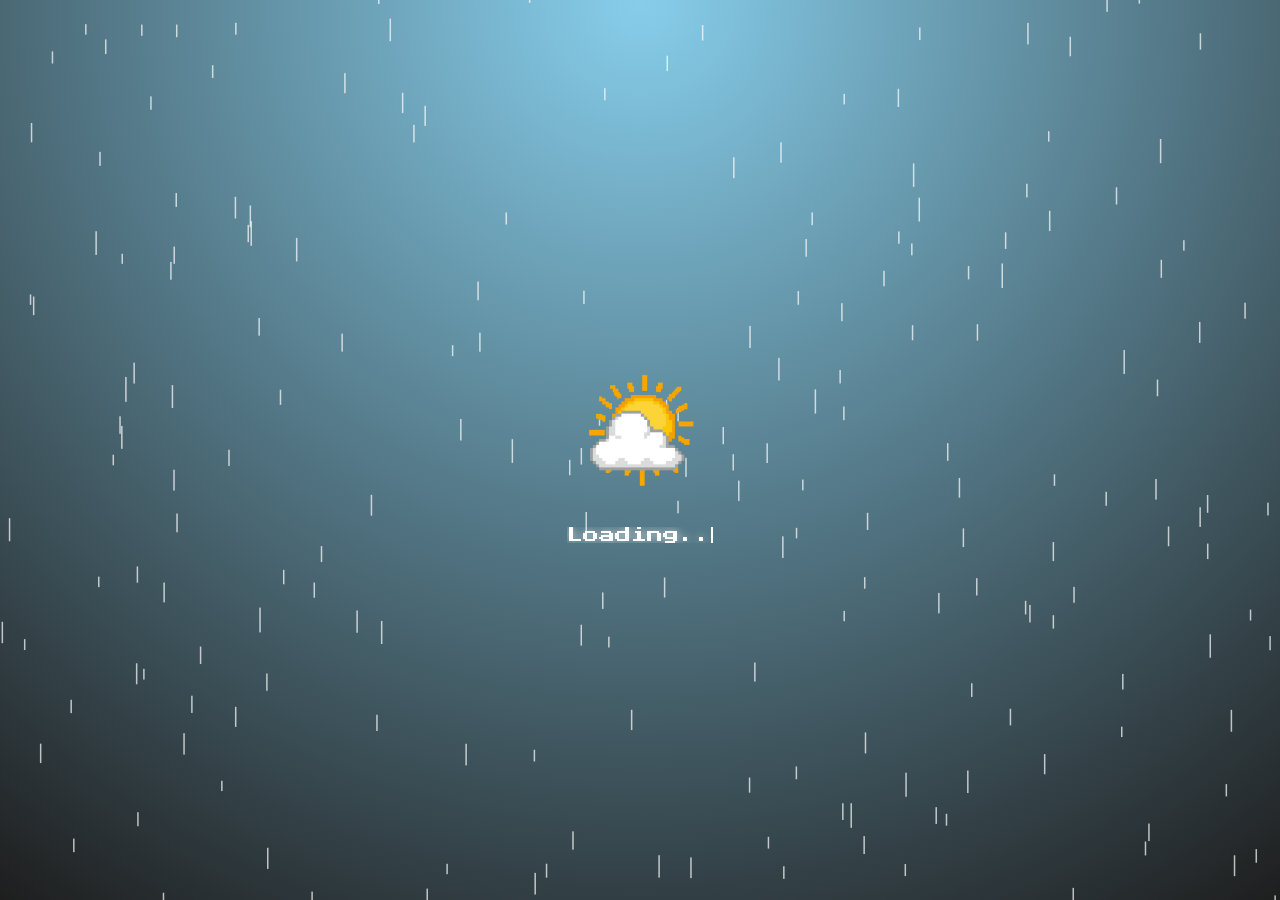
<file: weathering/weathering/src/main/resources/static/index.html>
<!DOCTYPE html>
<html lang="en">
<head>
    <meta charset="UTF-8" />
    <meta name="viewport" content="width=device-width, initial-scale=1.0"/>
    <title>Weathering With You</title>
    <link rel="stylesheet" href="index.css">
    <link href="https://fonts.googleapis.com/css2?family=Press+Start+2P&display=swap" rel="stylesheet">
</head>
<body>
<a href="login.html" class="logout-btn" id="logout-button">
    <img src="back.png" alt="Logout Icon" />
    <span>LOGOUT</span>
</a>

<a href="savedlocations.html" class="savedlocations-btn">
    <span>SAVED LOCATIONS</span>
    <img src="forward.png" alt="Forward Icon"/>
</a>


<div class="container">
    <div class="header" id="datetime-display">
        <p id="greeting-text" style="font-size: 22px; margin-bottom: 10px; text-align: center; color: white;">
        </p>

        <p id="date-time-text">Loading time...</p>
        <script src="live-time.js"></script>
    </div>

    <div class="main-content">
        <a href="activities.html" class="link-box">
            <div class="activities-box">
                <div class="activities-label"><p>WEATHER PLANS</p></div>
            </div>
        </a>

        <div class="box-center">
            <img src="clear.png" alt="weather" class="weather">
            <img src="blueWindow.png" alt="window" class="window">
        </div>

        <a href="forecast.html" class="link-box">
            <div class="reminders-box">
                <div class="reminders-label"><p>DAILY FORECAST</p></div>
            </div>
        </a>
    </div>

    <div class="search-bar">
        <div class="search-wrapper" style="width:100%; justify-content:center;">
            <input type="text" id="city-input" placeholder="Search city..." autocomplete="off" />
            <div class="save" id="search-button"> <p class="save-txt">Save</p></div>
            <ul id="suggestions" class="suggestions" style="display:none;"></ul>
        </div>
    </div>

    <div class="footer-row">
        <div class="cat">
            <img id="cat-image" src="cat.gif" alt="cat">
        </div>

        <div class="info">
            <div class="prev">
                <img src="prev.png" alt="previous">
            </div>
            <div class="details">
                <p class="loc" id="location-name">LOCATION</p>
                <p id="temperature">TEMP °C</p>
                <p id="weather-description">WEATHER</p>
            </div>
            <div class="next">
                <img src="next.png" alt="next">
            </div>
        </div>

        <div class="paint">
            <button class="customize"><img id="paint-bucket-img" src="yellow-bucket.png" alt="customize"></button>
        </div>
    </div>
</div>

<div id="toast"></div>

<script>
    document.addEventListener('DOMContentLoaded', () => {
        const loggedInUser = localStorage.getItem('loggedInUser');

        const greetingText = document.getElementById('greeting-text');
        if (loggedInUser) {
            greetingText.textContent = `Hello, ${loggedInUser}!`;
        } else {
            greetingText.textContent = 'Hello, Guest!';
        }

        if (!loggedInUser) {
            window.location.href = 'loading.html';
            return;
        }

        const apiWeather = '/api/weather';
        const apiSaved = '/api/saved';
        const cityInput = document.getElementById('city-input');
        const saveButton = document.getElementById('search-button');
        const prevBtn = document.querySelector('.prev img');
        const nextBtn = document.querySelector('.next img');
        const logoutBtn = document.getElementById('logout-button');
        const suggestionsEl = document.getElementById('suggestions');
        const locationName = document.getElementById('location-name');
        const temperatureDisplay = document.getElementById('temperature');
        const weatherDescription = document.getElementById('weather-description');
        const toastEl = document.getElementById('toast');
        const weatherImage = document.querySelector('.weather');
        const windowImage = document.querySelector('.window');
        const customizeBtn = document.querySelector('.customize');
        const paintBucketImage = document.getElementById('paint-bucket-img');
        const catImage = document.getElementById('cat-image');

        let currentWeatherData = null;
        let savedLocations = [];
        let currentIndex = 0;
        let debounceTimer = null;
        let toastTimeout = null;

      const windowStyles = ['yellowWindow.png', 'redWindow.png', 'blueWindow.png'];
      const paintBucketStyles = ['yellow-bucket.png', 'red-bucket.png', 'blue-bucket.png'];

      let currentWindowIndex = 0;

      paintBucketImage.src = paintBucketStyles[(currentWindowIndex + 1) % paintBucketStyles.length];

      customizeBtn.addEventListener('click', () => {
         currentWindowIndex = (currentWindowIndex + 1) % windowStyles.length;

         windowImage.src = windowStyles[currentWindowIndex];

         const nextBucketIndex = (currentWindowIndex + 1) % paintBucketStyles.length;
         paintBucketImage.src = paintBucketStyles[nextBucketIndex];
      });

        function showToast(text, duration = 4000) {
            if (toastTimeout) clearTimeout(toastTimeout);
            toastEl.textContent = text;
            toastEl.classList.add('show');
            toastTimeout = setTimeout(() => toastEl.classList.remove('show'), duration);
        }

        function handleWeatherCondition(condition) {
            let newWeatherImg = 'clear.png';
            let newCatImg = 'cat.gif';
            let toastMessage = 'Weather data updated 🌤️';
            const main = (condition || '').toLowerCase();

            if (main.includes('rain') || main.includes('drizzle')) {
              newWeatherImg = 'rainy.png';
              newCatImg = 'cat-rain.gif';
              toastMessage = 'It will rain today — bring an umbrella ☔️';
            } else if (main.includes('thunder')) {
              newWeatherImg = 'thunder.png';
              newCatImg = 'cat-rain.gif';
              toastMessage = 'Thunderstorms expected — be careful ⚡️';
            } else if (main.includes('snow')) {
              newWeatherImg = 'snowy.png';
              newCatImg = 'cat-snow.gif';
              toastMessage = 'Snow expected — bundle up ❄️';
            } else if (main.includes('cloud')) {
              newWeatherImg = 'cloudy.png';
              toastMessage = 'Cloudy skies — might be a cozy day ☁️';
            } else if (main.includes('clear')) {
              newWeatherImg = 'clear.png';
              toastMessage = 'It’s clear today — enjoy the sunshine ☀️';
            }

            weatherImage.src = newWeatherImg;
            catImage.src = newCatImg;
            showToast(toastMessage);
        }

        function debounce(fn, ms) {
            return (...args) => {
                if (debounceTimer) clearTimeout(debounceTimer);
                debounceTimer = setTimeout(() => fn(...args), ms);
            };
        }

        function renderSuggestions(list) {
            suggestionsEl.innerHTML = '';
            if (!list || list.length === 0) {
                suggestionsEl.style.display = 'none';
                return;
            }
            list.forEach(s => {
                const li = document.createElement('li');
                li.textContent = s.displayName;
                li.dataset.lat = s.lat;
                li.dataset.lon = s.lon;
                li.addEventListener('click', () => {
                    cityInput.value = s.displayName;
                    suggestionsEl.style.display = 'none';
                    fetchWeatherByCoords(s.lat, s.lon, s.displayName);
                });
                suggestionsEl.appendChild(li);
            });
            suggestionsEl.style.display = 'block';
        }

        const fetchSuggestions = debounce((q) => {
            if (!q || q.length < 2) {
                renderSuggestions([]); return;
            }
            fetch(`${apiWeather}/search?query=${encodeURIComponent(q)}`)
                .then(r => r.json()).then(data => {
                    const list = data.map(item => ({
                        ...item,
                        displayName: item.state ? `${item.name}, ${item.state}, ${item.country}` : `${item.name}, ${item.country}`
                    }));
                    renderSuggestions(list);
                }).catch(() => renderSuggestions([]));
        }, 300);

        function fetchWeatherByCoords(lat, lon, displayName = null) {
            const latitude = Number(lat);
            const longitude = Number(lon);
            if (!Number.isFinite(latitude) || !Number.isFinite(longitude)
                || latitude < -90 || latitude > 90
                || longitude < -180 || longitude > 180) {
                console.error('Invalid saved location coordinates:', { lat, lon });
                alert('This saved location has invalid coordinates.');
                return;
            }

            fetch(`${apiWeather}/by-coordinates?lat=${encodeURIComponent(latitude)}&lon=${encodeURIComponent(longitude)}`)
                .then(resp => {
                    if (!resp.ok) {
                        return resp.text().then(message => {
                            throw new Error(`Weather fetch failed (${resp.status}): ${message}`);
                        });
                    }
                    return resp.json();
                })
                .then(data => {
                    currentWeatherData = data;
                    const fullLocationName = displayName || `${data.cityName}, ${data.country}`;
                    locationName.textContent = fullLocationName;
                    temperatureDisplay.textContent = `${data.temperature.toFixed(0)}°C`;
                    weatherDescription.textContent = data.weatherMain || data.weatherDescription || '';
                    localStorage.setItem('currentLat', data.lat);
                    localStorage.setItem('currentLon', data.lon);
                    localStorage.setItem('lastCity', data.cityName);
                    localStorage.setItem('lastCountry', data.country);
                    localStorage.setItem('lastWeather', data.weatherMain);
                    handleWeatherCondition(data.weatherMain);
                })
                .catch(error => {
                    console.error('Could not fetch weather:', error);
                    alert('Could not fetch weather. Please try again.');
                });
        }

        function showSavedLocation(index) {
            if (index < 0 || index >= savedLocations.length) return;
            const loc = savedLocations[index];
            fetchWeatherByCoords(loc.latitude, loc.longitude, `${loc.cityName}, ${loc.country}`);
        }

        cityInput.addEventListener('input', (e) => fetchSuggestions(e.target.value.trim()));
        saveButton.addEventListener('click', () => {
            if (!currentWeatherData) { alert('No location to save!'); return; }
            const body = {
                cityName: currentWeatherData.cityName,
                country: currentWeatherData.country,
                latitude: currentWeatherData.lat,
                longitude: currentWeatherData.lon
            };
            fetch(`${apiSaved}/save?username=${loggedInUser}`, {
                method: 'POST',
                headers: { 'Content-Type': 'application/json' },
                body: JSON.stringify(body)
            }).then(r => r.json()).then(() => {
                showToast('Location saved successfully ✅');
                fetch(`${apiSaved}/all?username=${loggedInUser}`)
                    .then(r => r.json()).then(data => { savedLocations = data; });
            }).catch(() => alert('Error saving location.'));
        });
        prevBtn.addEventListener('click', () => {
            if (savedLocations.length === 0) return;
            currentIndex = (currentIndex - 1 + savedLocations.length) % savedLocations.length;
            showSavedLocation(currentIndex);
        });
        nextBtn.addEventListener('click', () => {
            if (savedLocations.length === 0) return;
            currentIndex = (currentIndex + 1) % savedLocations.length;
            showSavedLocation(currentIndex);
        });
        logoutBtn.addEventListener('click', (e) => {
            e.preventDefault();
            localStorage.removeItem('loggedInUser');
            window.location.href = 'loading.html';
        });
        document.addEventListener('click', (ev) => {
            if (!ev.target.closest('.search-wrapper')) {
                suggestionsEl.style.display = 'none';
            }
        });

        function checkAndSaveDefaultLocation(geoData) {
            const alreadyExists = savedLocations.some(
                loc => loc.cityName.toLowerCase() === geoData.cityName.toLowerCase() &&
                       loc.country.toLowerCase() === geoData.country.toLowerCase()
            );

            if (!alreadyExists) {
                console.log('New default location detected. Saving...');
                const body = {
                    cityName: geoData.cityName,
                    country: geoData.country,
                    latitude: geoData.lat,
                    longitude: geoData.lon
                };
                fetch(`${apiSaved}/save?username=${loggedInUser}`, {
                    method: 'POST',
                    headers: { 'Content-Type': 'application/json' },
                    body: JSON.stringify(body)
                }).then(r => r.json()).then(newData => {
                    savedLocations.push(newData);
                    showToast('Current location saved! 📍');
                }).catch(err => console.error("Failed to auto-save location:", err));
            } else {
                console.log('Default location is already saved. Skipping auto-save.');
            }
        }

        fetch(`${apiSaved}/all?username=${loggedInUser}`)
            .then(r => r.json())
            .then(data => {
                savedLocations = data;

                if ('geolocation' in navigator) {
                    navigator.geolocation.getCurrentPosition(
                        pos => {
                            fetch(`${apiWeather}/by-coordinates?lat=${pos.coords.latitude}&lon=${pos.coords.longitude}`)
                                .then(res => res.json())
                                .then(weatherData => {
                                    fetchWeatherByCoords(weatherData.lat, weatherData.lon);
                                    checkAndSaveDefaultLocation(weatherData);
                                });
                        },
                        () => {
                            if (savedLocations.length > 0) {
                                currentIndex = savedLocations.length - 1;
                                showSavedLocation(currentIndex);
                            }
                        }
                    );
                } else {
                    if (savedLocations.length > 0) {
                        currentIndex = savedLocations.length - 1;
                        showSavedLocation(currentIndex);
                    }
                }
            })
            .catch(err => {
                console.error("Could not load initial data:", err);
                locationName.textContent = 'Error';
                temperatureDisplay.textContent = 'N/A';
            });
    });
</script>

</body>
</html>
</file>
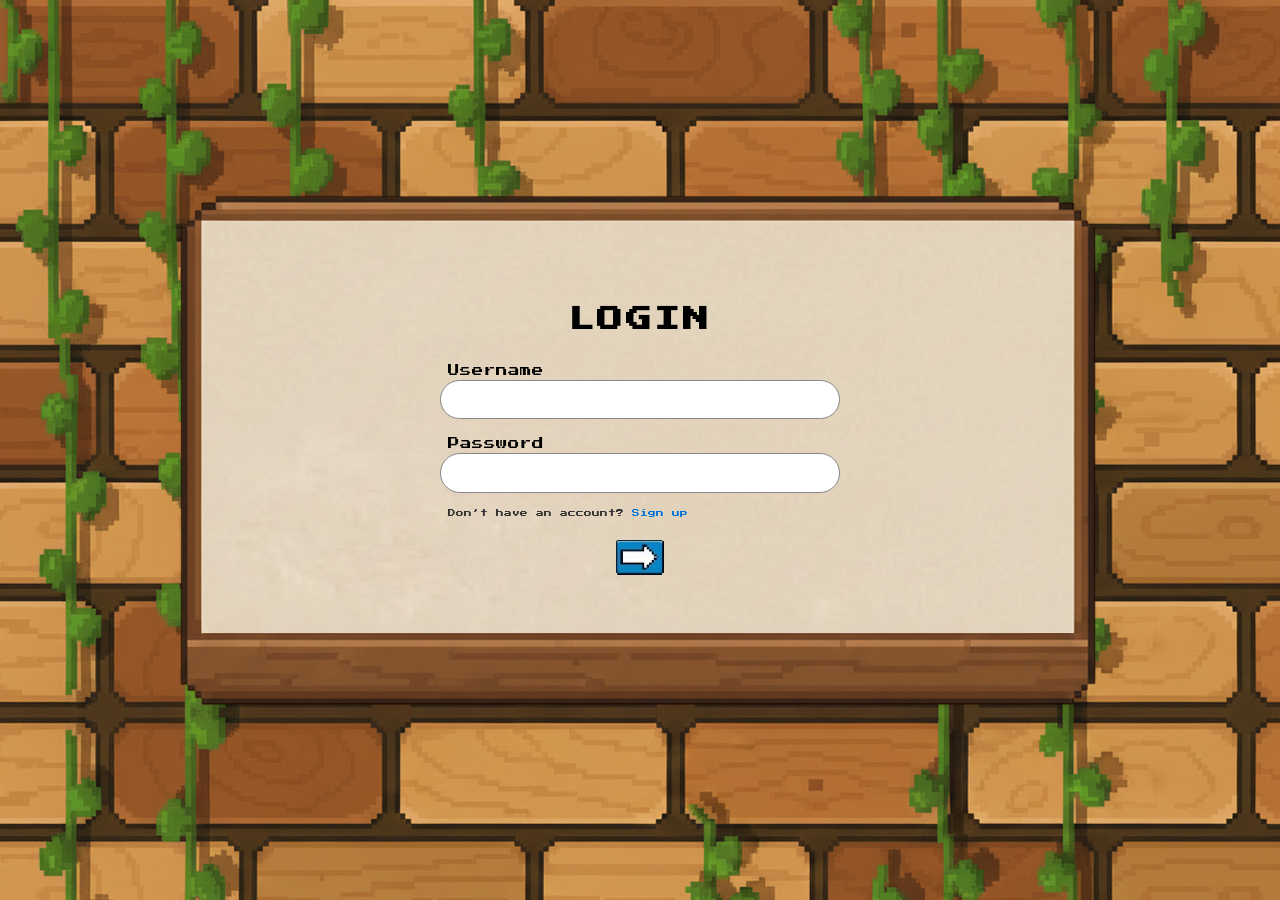
<file: weathering/weathering/src/main/resources/static/activities.html>
<!DOCTYPE html>
<html lang="en">
<head>
    <meta charset="UTF-8" />
    <meta name="viewport" content="width=device-width, initial-scale=1.0" />
    <title>Activities</title>
    <link rel="stylesheet" href="activities.css" />
    <link href="https://fonts.googleapis.com/css2?family=Press+Start+2P&display=swap" rel="stylesheet">
</head>
<body>
<div class="container">
    <a href="index.html" class="back-btn">
        <img src="back.png" alt="Back">
    </a>

    <div class="board">
        <h2>WEATHER PLANS</h2>

        <div class="browse-controls">
            <button class="browse-btn" id="prev-btn">&lt;</button>
            <p id="location-name-display">Loading...</p>
            <button class="browse-btn" id="next-btn">&gt;</button>
        </div>

        <div class="content" id="activitiesList"></div>
    </div>
</div>

<script>
    const activities = {
      Clear: ["Do your Laundry", "Go for a Walk", "Gardening/Yard Work", "Wash the Car"],
      Clouds: ["Deep Clean a Room", "Indoor Workout", "Meal Prep", "Read a Book"],
      Rain: ["Bake Something", "Organize Digital Files", "Do a Puzzle", "Watch a Movie"],
      Drizzle: ["Bake Something", "Organize Digital Files", "Do a Puzzle", "Watch a Movie"],
      Thunderstorm: ["Play Board Games", "Sort Old Photos", "Listen to Music", "Declutter Closet"],
      Snow: ["Shovel Snow", "Make Hot Chocolate", "Build a Snowman", "Plan a Trip"],
      Default: ["Stay Productive!", "Enjoy Your Day!", "Try Something New!"]
    };

    document.addEventListener("DOMContentLoaded", () => {
      const loggedInUser = localStorage.getItem('loggedInUser');
      if (!loggedInUser) {
          window.location.href = 'login.html';
          return;
      }

      const locationDisplay = document.getElementById("location-name-display");
      const activitiesList = document.getElementById("activitiesList");
      const prevBtn = document.getElementById('prev-btn');
      const nextBtn = document.getElementById('next-btn');

      let savedLocations = [];
      let currentIndex = 0;

      fetch(`/api/saved/all?username=${loggedInUser}`)
        .then(res => res.json())
        .then(locations => {
            savedLocations = locations;
            if (savedLocations.length === 0) {
                locationDisplay.textContent = 'No Saved Locations';
                activitiesList.innerHTML = "<p style='opacity:0.7;'>Save a location on the main page first.</p>";
                return;
            }
            showActivitiesForLocation(currentIndex);
        })
        .catch(err => {
            console.error(err);
            locationDisplay.textContent = 'Error';
            activitiesList.innerHTML = '<p>Could not load saved locations.</p>';
        });

      function showActivitiesForLocation(index) {
          if (index < 0 || index >= savedLocations.length) return;

          const location = savedLocations[index];
          locationDisplay.textContent = `${location.cityName}, ${location.country}`;
          activitiesList.innerHTML = "<p>Getting weather...</p>";

          fetch(`/api/weather/by-coordinates?lat=${location.latitude}&lon=${location.longitude}`)
            .then(res => {
                if (!res.ok) throw new Error('Weather data unavailable');
                return res.json();
            })
            .then(weatherData => {
                renderActivities(weatherData.weatherMain);
            })
            .catch(error => {
                console.error(error);
                activitiesList.innerHTML = `<p>${error.message}</p>`;
            });
      }

      function renderActivities(weatherMain) {
          const normalizedWeather = (weatherMain || '').trim().toLowerCase();

          let selected = activities.Default;
          if (normalizedWeather.includes("clear")) selected = activities.Clear;
          else if (normalizedWeather.includes("cloud")) selected = activities.Clouds;
          else if (normalizedWeather.includes("rain")) selected = activities.Rain;
          else if (normalizedWeather.includes("drizzle")) selected = activities.Drizzle;
          else if (normalizedWeather.includes("thunder")) selected = activities.Thunderstorm;
          else if (normalizedWeather.includes("snow")) selected = activities.Snow;

          activitiesList.innerHTML = selected.map(a => `<p style='color: black;'>☁️ ${a}</p>`).join("");
      }

      prevBtn.addEventListener('click', () => {
          if (savedLocations.length === 0) return;
          currentIndex = (currentIndex - 1 + savedLocations.length) % savedLocations.length;
          showActivitiesForLocation(currentIndex);
      });

      nextBtn.addEventListener('click', () => {
          if (savedLocations.length === 0) return;
          currentIndex = (currentIndex + 1) % savedLocations.length;
          showActivitiesForLocation(currentIndex);
      });
    });
</script>
</body>
</html>
</file>
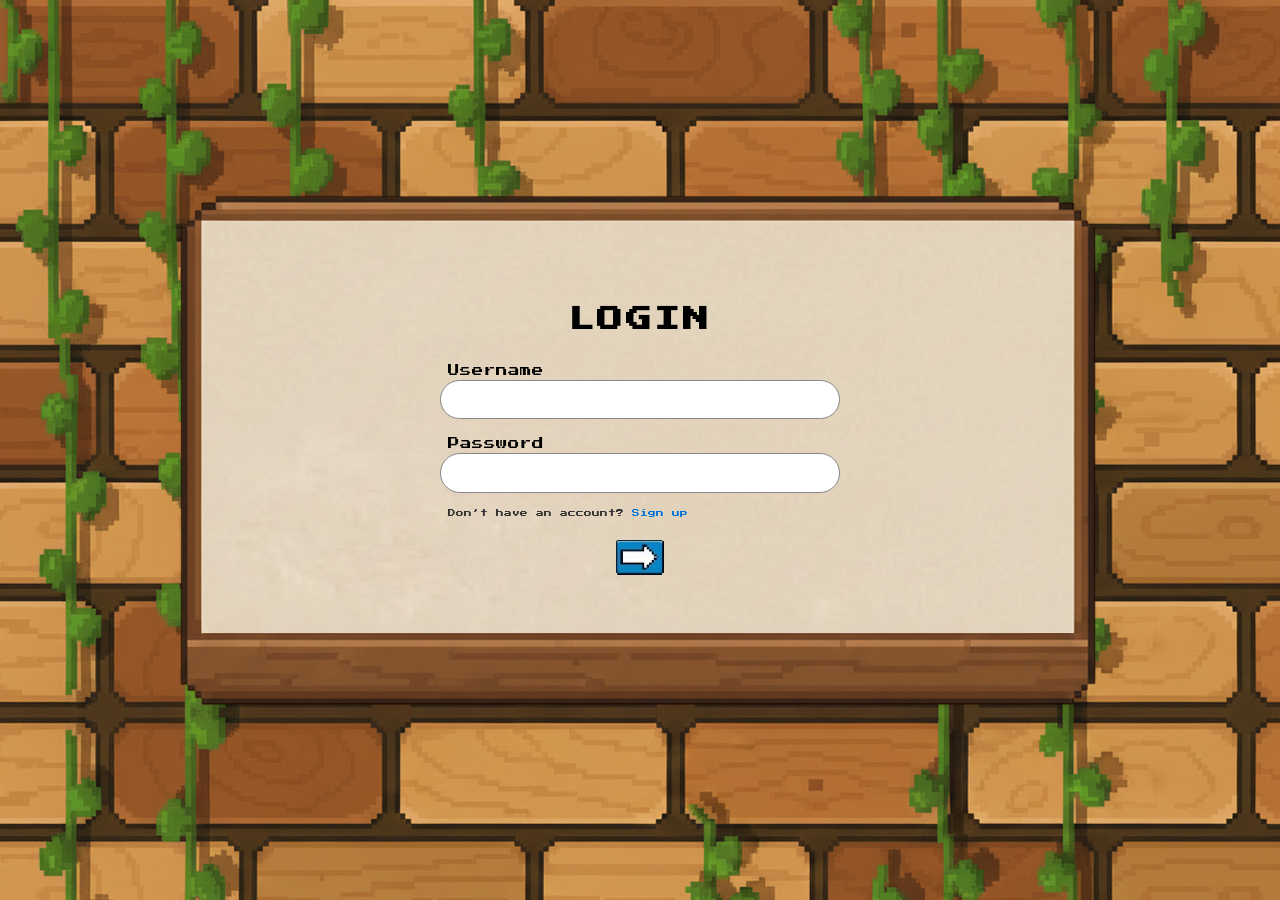
<file: weathering/weathering/src/main/resources/static/forecast.html>
<!DOCTYPE html>
<html lang="en">
<head>
    <meta charset="UTF-8">
    <meta name="viewport" content="width=device-width, initial-scale=1.0">
    <title>Daily Forecast</title>
    <link rel="stylesheet" href="forecast.css">
    <link href="https://fonts.googleapis.com/css2?family=Press+Start+2P&display=swap" rel="stylesheet">
</head>
<body>
<div class="container">
    <a href="index.html" class="back-btn">
        <img src="back.png" alt="Back">
    </a>

    <div class="board">
        <h2>DAILY FORECAST</h2>

        <div class="browse-controls">
            <button class="browse-btn" id="prev-btn">&lt;</button>
            <p id="location-name-display">Loading...</p>
            <button class="browse-btn" id="next-btn">&gt;</button>
        </div>

        <div class="content" id="forecast-content">
            <p>Loading forecast...</p>
        </div>
    </div>
</div>

<script>
    document.addEventListener('DOMContentLoaded', () => {
      const loggedInUser = localStorage.getItem('loggedInUser');
      if (!loggedInUser) {
          window.location.href = 'login.html';
          return;
      }

      const contentEl = document.getElementById('forecast-content');
      const locationNameEl = document.getElementById('location-name-display');
      const prevBtn = document.getElementById('prev-btn');
      const nextBtn = document.getElementById('next-btn');

      let savedLocations = [];
      let currentIndex = 0;

      fetch(`/api/saved/all?username=${loggedInUser}`)
          .then(res => res.json())
          .then(locations => {
              savedLocations = locations;
              if (savedLocations.length === 0) {
                  locationNameEl.textContent = 'No Saved Locations';
                  contentEl.innerHTML = '<p>You have no saved locations to view forecasts for.</p>';
                  return;
              }

              const initialLat = localStorage.getItem('currentLat');
              const foundIndex = savedLocations.findIndex(loc => loc.latitude.toString() === initialLat);
              currentIndex = (foundIndex !== -1) ? foundIndex : 0;

              showForecastForLocation(currentIndex);
          })
          .catch(err => {
              console.error(err);
              locationNameEl.textContent = 'Error';
              contentEl.innerHTML = '<p>Could not load saved locations.</p>';
          });

      function showForecastForLocation(index) {
          if (index < 0 || index >= savedLocations.length) return;

          const location = savedLocations[index];
          locationNameEl.textContent = `${location.cityName}, ${location.country}`;
          contentEl.innerHTML = '<p>Loading forecast...</p>';

          fetch(`/api/weather/forecast?lat=${location.latitude}&lon=${location.longitude}`)
              .then(response => {
                  if (!response.ok) throw new Error('Failed to load forecast');
                  return response.json();
              })
              .then(data => {
                  renderForecast(data);
              })
              .catch(error => {
                  console.error(error);
                  contentEl.innerHTML = `<p>${error.message}</p>`;
              });
      }

      function renderForecast(forecastList) {
          if (!forecastList || forecastList.length === 0) {
              contentEl.innerHTML = '<p>Forecast data is not available.</p>';
              return;
          }
          contentEl.innerHTML = '';

          forecastList.forEach(day => {
              const date = new Date(day.date * 1000);
              const dayString = date.toLocaleDateString('en-US', { weekday: 'short', month: 'short', day: 'numeric' });
              const forecastRow = document.createElement('div');
              forecastRow.classList.add('forecast-row');
              forecastRow.innerHTML = `
                  <p class="forecast-date">${dayString}</p>
                  <img class="forecast-icon" src="https://openweathermap.org/img/wn/${day.icon}@2x.png" alt="${day.weatherMain}">
                  <p class="forecast-main">${day.weatherMain}</p>
                  <p class="forecast-temp">${Math.round(day.tempMax)}° / ${Math.round(day.tempMin)}°</p>
              `;
              contentEl.appendChild(forecastRow);
          });
      }

      prevBtn.addEventListener('click', () => {
          if (savedLocations.length === 0) return;
          currentIndex = (currentIndex - 1 + savedLocations.length) % savedLocations.length;
          showForecastForLocation(currentIndex);
      });

      nextBtn.addEventListener('click', () => {
          if (savedLocations.length === 0) return;
          currentIndex = (currentIndex + 1) % savedLocations.length;
          showForecastForLocation(currentIndex);
      });
    });
</script>
</body>
</html>
</file>
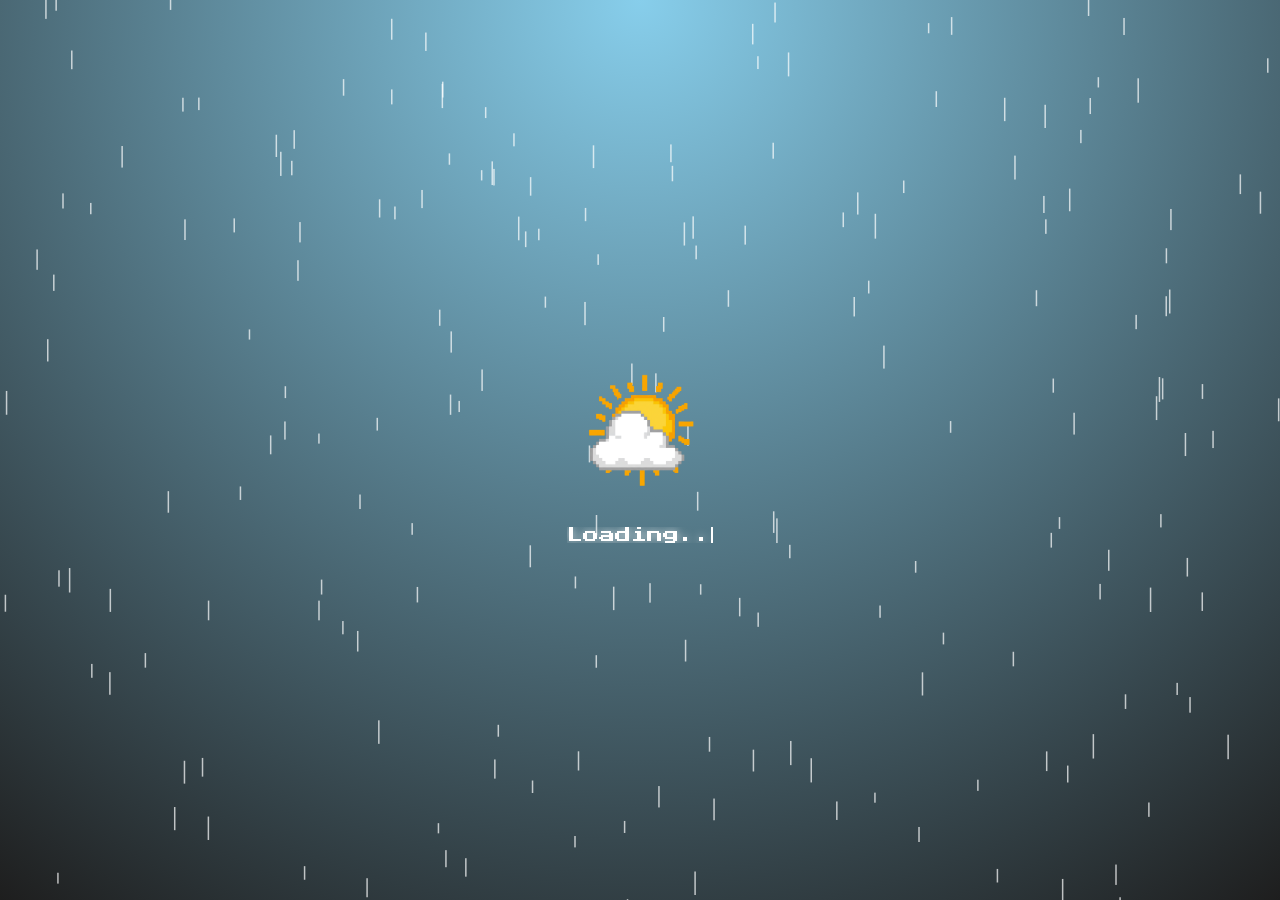
<file: weathering/weathering/src/main/resources/static/loading.html>
<!DOCTYPE html>
<html lang="en">
<head>
<meta charset="UTF-8">
<meta name="viewport" content="width=device-width, initial-scale=1.0">
<title>Weathering With You - Loading</title>
<link href="https://fonts.googleapis.com/css2?family=Press+Start+2P&display=swap" rel="stylesheet">
<style>
    body {
        margin: 0;
        overflow: hidden;
        height: 100vh;
        background: radial-gradient(circle at top, #87CEEB 0%, #1E1E1E 100%);
        display: flex;
        justify-content: center;
        align-items: center;
        flex-direction: column;
        font-family: "Press Start 2P", cursive;
        color: white;
        opacity: 1;
        transition: opacity 1.5s ease-in-out;
    }

    body.fade-out {
        opacity: 0;
    }

    canvas {
        position: absolute;
        top: 0;
        left: 0;
        width: 100%;
        height: 100%;
        z-index: 0;
    }

    .logo {
        z-index: 2;
        width: 150px;
        animation: float 3s ease-in-out infinite;
    }

    @keyframes float {
        0%, 100% { transform: translateY(0); }
        50% { transform: translateY(-10px); }
    }

    .loading {
        z-index: 2;
        margin-top: 20px;
        font-size: 16px;
        color: #FFFFFF;
        text-shadow: 0 0 8px rgba(255, 255, 255, 0.8);
        white-space: pre;
        overflow: hidden;
        border-right: 2px solid #FFFFFF;
        width: 0;
        animation: typing 3s steps(9) forwards, blink 0.7s infinite step-end alternate;
    }

    @keyframes typing {
        from { width: 0; }
        to { width: 9ch; }
    }

    @keyframes blink {
        50% { border-color: transparent; }
    }
</style>
</head>
<body>
<canvas id="rain"></canvas>
<img src="logo.png" alt="Logo" class="logo">
<div class="loading">Loading...</div>

<script>
    const canvas = document.getElementById('rain');
    const ctx = canvas.getContext('2d');
    canvas.width = window.innerWidth;
    canvas.height = window.innerHeight;

    let drops = [];
    const numDrops = 200;

    for (let i = 0; i < numDrops; i++) {
      drops.push({
        x: Math.random() * canvas.width,
        y: Math.random() * canvas.height,
        length: Math.random() * 15 + 10,
        speed: Math.random() * 3 + 1
      });
    }

    function draw() {
      ctx.clearRect(0, 0, canvas.width, canvas.height);
      ctx.fillStyle = 'rgba(255, 255, 255, 0.7)';
      drops.forEach(drop => {
        ctx.fillRect(drop.x, drop.y, 1.5, drop.length);
      });
    }

    function update() {
      drops.forEach(drop => {
        drop.y += drop.speed;
        if (drop.y > canvas.height) {
          drop.y = -drop.length;
          drop.x = Math.random() * canvas.width;
        }
      });
    }

    function animate() {
      draw();
      update();
      requestAnimationFrame(animate);
    }

    animate();

    document.addEventListener('DOMContentLoaded', () => {
        const loadingDuration = 2000;

        const fadeDuration = 1000;

        setTimeout(() => {
            document.body.classList.add('fade-out');

            setTimeout(() => {
                const loggedInUser = localStorage.getItem('loggedInUser');

                if (loggedInUser) {
                    window.location.href = 'index.html';
                } else {
                    window.location.href = 'login.html';
                }
            }, fadeDuration);

        }, loadingDuration);
    });
</script>


</body>
</html>
</file>
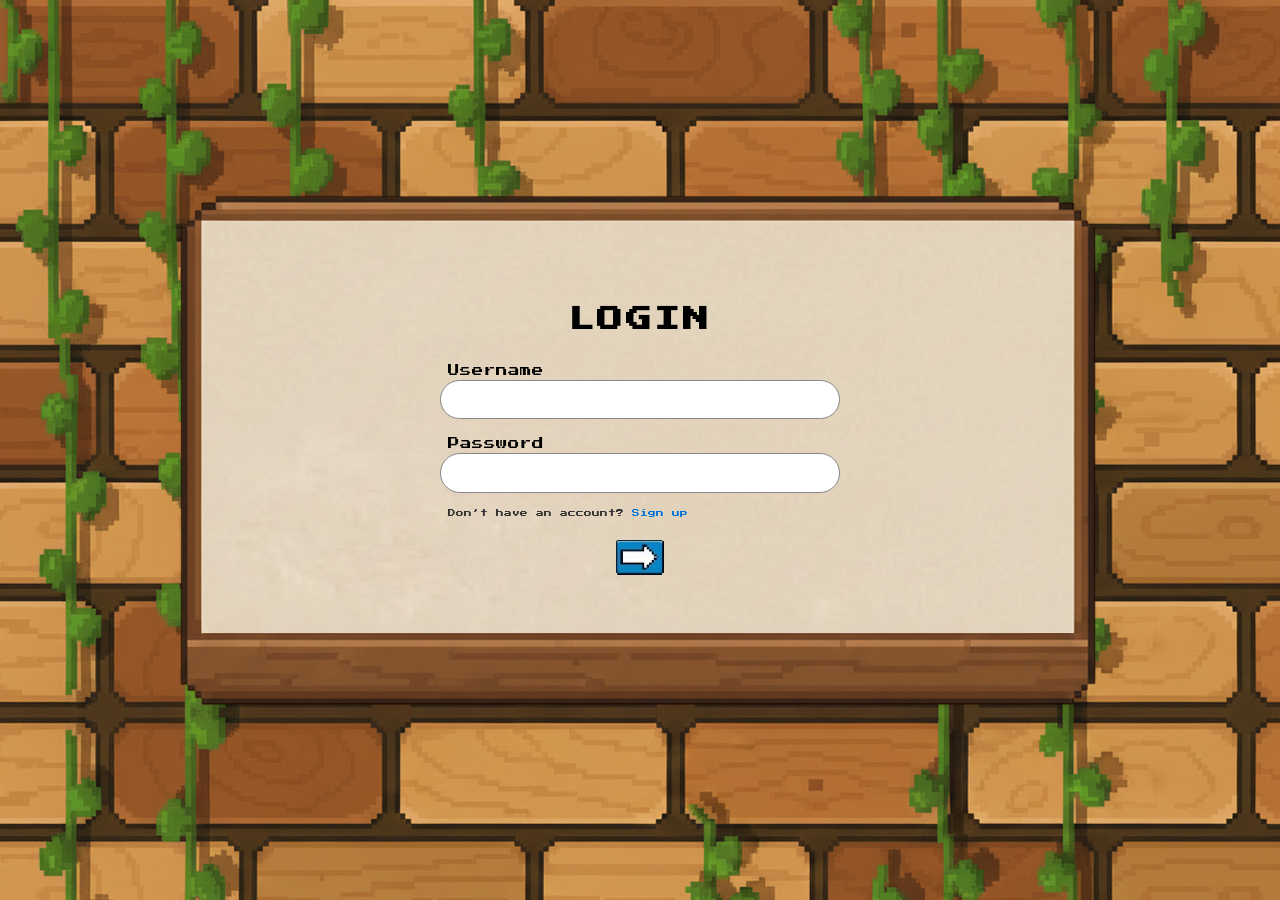
<file: weathering/weathering/src/main/resources/static/login.html>
<!DOCTYPE html>
<html lang="en">
<head>
    <meta charset="UTF-8">
    <meta name="viewport" content="width=device-width, initial-scale=1.0">
    <title>Login</title>
    <link rel="stylesheet" href="login.css">
    <link href="https://fonts.googleapis.com/css2?family=Press+Start+2P&display=swap" rel="stylesheet">
</head>
<body>
<div class="center-wrapper">
    <div class="board-container">
        <img src="bigboard.png" alt="Board" class="bigboard-img">
        <div class="board-content">
            <h1>LOGIN</h1>
            <form>
                <label for="username">Username</label>
                <input type="text" id="username" name="username" required>

                <label for="password">Password</label>
                <input type="password" id="password" name="password" required>

                <p class="signup-link">
                    Don’t have an account?
                    <a href="signup.html">Sign up</a>
                </p>

                <div class="forward-btn-wrapper">
                    <a href="index.html">
                        <img src="forward.png" alt="Login" class="forward-btn">
                    </a>
                </div>
            </form>
        </div>
    </div>
</div>

<script>
    document.addEventListener('DOMContentLoaded', () => {
      const forwardBtn = document.querySelector('.forward-btn');
      forwardBtn.addEventListener('click', async (e) => {
        e.preventDefault();

        const username = document.getElementById('username').value.trim();
        const password = document.getElementById('password').value.trim();

        if (!username || !password) {
          alert('Please enter both username and password.');
          return;
        }

        try {
          const res = await fetch('/api/auth/login', {
            method: 'POST',
            headers: { 'Content-Type': 'application/json' },
            body: JSON.stringify({ username, password })
          });
          const data = await res.json();

          if (data.message === 'Login successful') {
            localStorage.setItem('loggedInUser', username);

            window.location.href = 'loading.html?redirect=' + encodeURIComponent('index.html');
          } else {
            alert(data.message);
          }
        } catch (err) {
          console.error(err);
          alert('An error occurred while logging in.');
        }
      });
    });
</script>

</body>
</html>
</file>
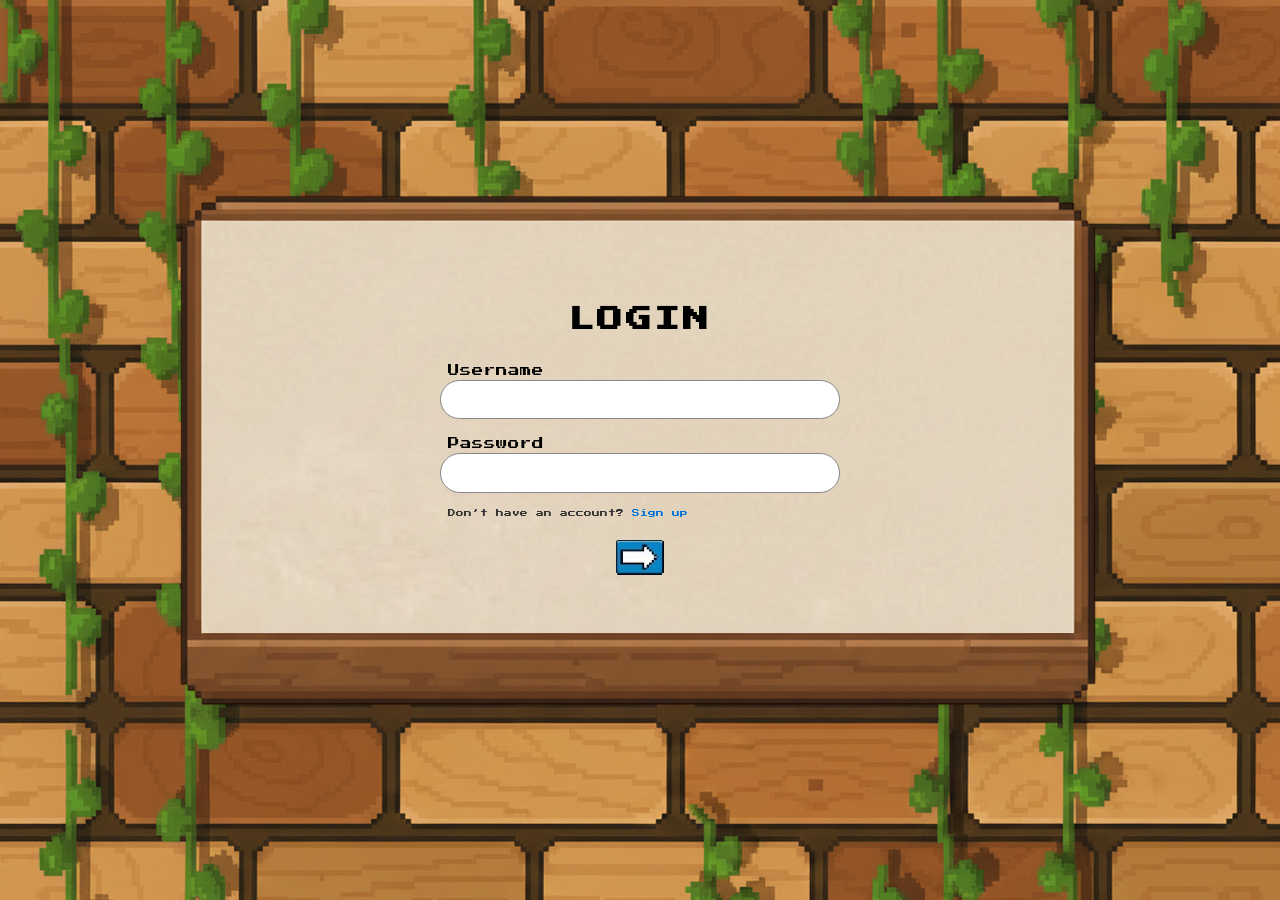
<file: weathering/weathering/src/main/resources/static/savedlocations.html>
<!DOCTYPE html>
<html lang="en">
<head>
    <meta charset="UTF-8">
    <meta name="viewport" content="width=device-width, initial-scale=1.0">
    <title>Saved Locations</title>
    <link rel="stylesheet" href="savedlocations.css">
    <link href="https://fonts.googleapis.com/css2?family=Press+Start+2P&display=swap" rel="stylesheet">
</head>
<body>
<div class="container">
    <a href="index.html" class="back-btn">
        <img src="back.png" alt="Back">
    </a>

    <div class="board">
        <h2>SAVED LOCATIONS</h2>
        <div class="content" id="locations-list">
            <p>Loading saved locations...</p>
        </div>
    </div>
</div>

<script>
    document.addEventListener('DOMContentLoaded', () => {
      const loggedInUser = localStorage.getItem('loggedInUser');
      if (!loggedInUser) {
        window.location.href = 'login.html';
        return;
      }

      const apiSaved = 'http://localhost:8080/api/saved';
      const contentEl = document.getElementById('locations-list');

      function loadSavedLocations() {
        fetch(`${apiSaved}/all?username=${loggedInUser}`)
          .then(r => r.json())
          .then(data => {
            renderSavedLocations(data);
          })
          .catch(err => {
            console.error(err);
            contentEl.innerHTML = '<p>Error loading saved locations.</p>';
          });
      }

      function renderSavedLocations(list) {
        if (!list || list.length === 0) {
          contentEl.innerHTML = '<p>No saved locations yet.</p>';
          return;
        }

        contentEl.innerHTML = '';
        list.forEach(loc => {
          const row = document.createElement('div');
          row.classList.add('saved-row');
          row.innerHTML = `
            <div class="loc-info">
              <p class="loc-name">${loc.cityName}, ${loc.country}</p>
            </div>
            <button class="unsave-btn" data-id="${loc.id}">Unsave</button>
          `;
          contentEl.appendChild(row);
        });

        document.querySelectorAll('.unsave-btn').forEach(btn => {
          btn.addEventListener('click', () => {
            const id = btn.dataset.id;
            if (confirm('Remove this saved location?')) {
              deleteLocation(id);
            }
          });
        });
      }

      function deleteLocation(id) {
        fetch(`${apiSaved}/delete/${id}?username=${loggedInUser}`, { method: 'DELETE' })
          .then(response => {
            if (!response.ok) {
                throw new Error('Failed to delete location.');
            }
            loadSavedLocations();
          })
          .catch(err => {
            console.error(err);
            alert('Error deleting location');
          });
      }

      loadSavedLocations();
    });
</script>
</body>
</html>
</file>
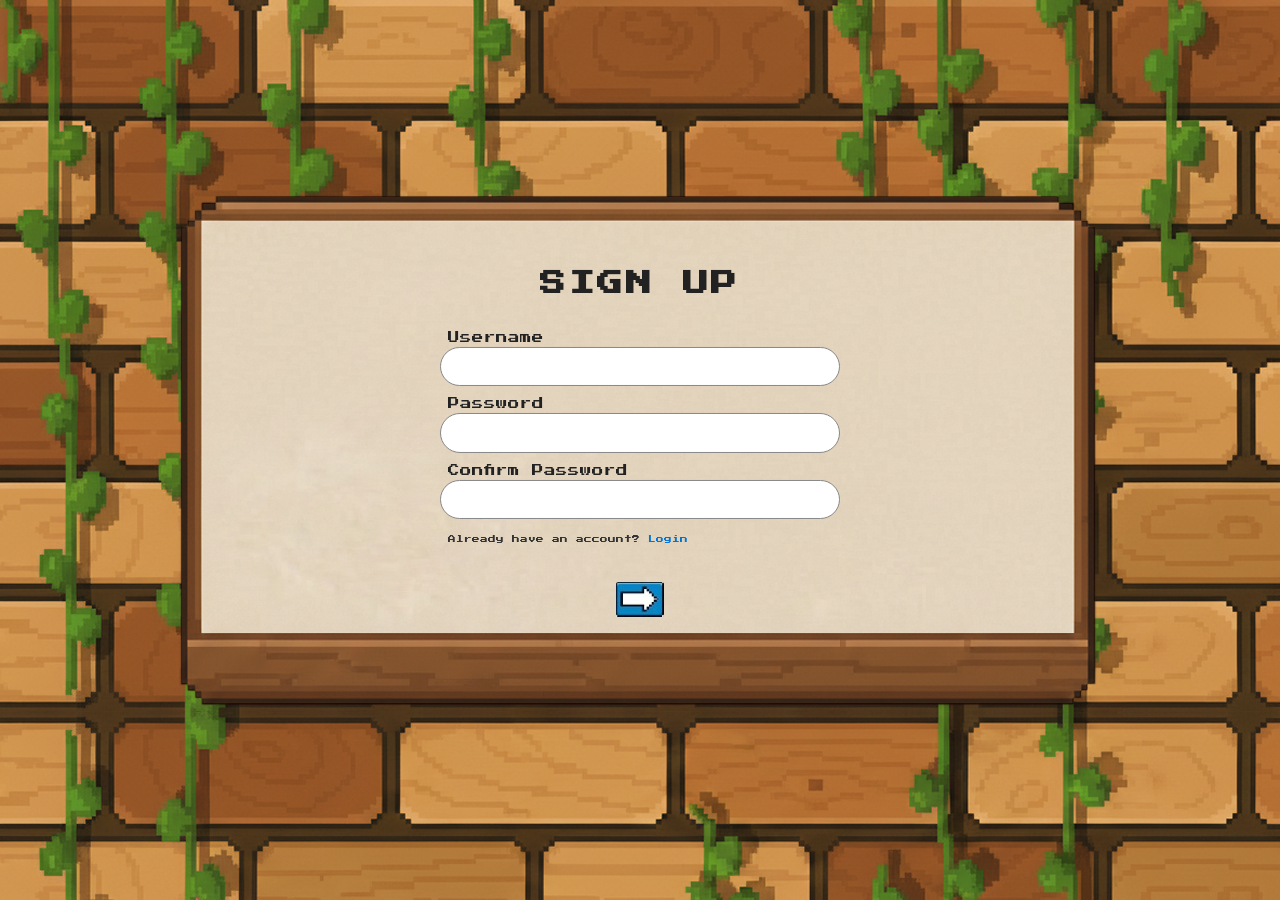
<file: weathering/weathering/src/main/resources/static/signup.html>
<!DOCTYPE html>
<html lang="en">
<head>
    <meta charset="UTF-8">
    <meta name="viewport" content="width=device-width, initial-scale=1.0">
    <title>Sign Up</title>
    <link rel="stylesheet" href="signup.css">
    <link href="https://fonts.googleapis.com/css2?family=Press+Start+2P&display=swap" rel="stylesheet">
</head>

<body>
<div class="center-wrapper">
    <div class="board-container">
        <img src="bigboard.png" alt="Board" class="bigboard-img">


        <div class="board-content">
            <h1>SIGN UP</h1>

            <form>
                <label for="username">Username</label>
                <input type="text" id="username" name="username" required>

                <label for="password">Password</label>
                <input type="password" id="password" name="password" required>

                <label for="confirm">Confirm Password</label>
                <input type="password" id="confirm" name="confirm" required>

                <p class="login-link">
                    Already have an account?
                    <a href="login.html">Login</a>
                </p>
            </form>
        </div>


        <div class="forward-btn-wrapper">
            <a href="index.html">
                <img src="forward.png" alt="Forward" class="forward-btn">
            </a>
        </div>
    </div>
</div>


<script>
    document.addEventListener('DOMContentLoaded', () => {
      const forwardBtn = document.querySelector('.forward-btn');
      forwardBtn.addEventListener('click', async (e) => {
        e.preventDefault();

        const username = document.getElementById('username').value.trim();
        const password = document.getElementById('password').value.trim();
        const confirm = document.getElementById('confirm').value.trim();

        if (!username || !password || !confirm) {
          alert('Please fill all fields.');
          return;
        }

        try {
          const res = await fetch('/api/auth/signup', {
            method: 'POST',
            headers: { 'Content-Type': 'application/json' },
            body: JSON.stringify({ username, password, confirm })
          });
          const data = await res.json();

          const toast = document.createElement('div');
          toast.textContent = data.message;
          toast.style.position = 'fixed';
          toast.style.bottom = '30px';
          toast.style.left = '50%';
          toast.style.transform = 'translateX(-50%)';
          toast.style.background = 'rgba(0,0,0,0.85)';
          toast.style.color = '#fff';
          toast.style.padding = '10px 20px';
          toast.style.borderRadius = '8px';
          toast.style.fontFamily = "'Press Start 2P'";
          toast.style.fontSize = '12px';
          toast.style.zIndex = '1000';
          document.body.appendChild(toast);

          setTimeout(() => {
            toast.remove();
            if (data.message.includes('Successfully')) {
              window.location.href = 'loading.html?redirect=' + encodeURIComponent('login.html');
            }
          }, 2500);
        } catch (err) {
          console.error(err);
          alert('An error occurred while signing up.');
        }
      });
    });
</script>


</body>
</html>
</file>
<file: weathering/weathering/src/main/resources/static/index.css>
* {
    box-sizing: border-box;
    image-rendering: pixelated;
}

body {
    display: flex;
    justify-content: center;
    align-items: center;
    margin: 0;
    padding: 0;
    width: 100%;
    height: 100vh;
    background: #ffffff;
    font-family: 'Press Start 2P';
    overflow-x: hidden;
}

.container {
    display: flex;
    flex-direction: column;
    justify-content: space-between;
    align-items: center;
    background-image: url(background.png);
    background-size: auto;
    background-repeat: repeat;
    width: 100%;
    height: 100vh;
    overflow: hidden;
    padding-top: 5vh;
    padding-bottom: 3vh;
}

.header {
    text-align: center;
    width: 90%;
    height: auto;
    margin-bottom: 5vh;
    color: white;
    font-size: clamp(1.2rem, 3.5vw, 25px);
    text-shadow:
        -1.5px -1.5px 0 #000,
        1.5px -1.5px 0 #000,
        -1.5px 1.5px 0 #000,
        1.5px 1.5px 0 #000;
}


.main-area-wrapper {
    display: flex;
    flex-direction: column;
    align-items: center;
    justify-content: center;
    flex-grow: 1;
    width: 100%;
    padding-top: 0;
}

.main-content {
    display: grid;
    grid-template-columns: 1fr 1.2fr 1fr;
    align-items: center;
    justify-content: center;
    width: 70%;
    max-width: 1100px;
    gap: 2vw;
}

.activities-box {
    width: 100%;
    aspect-ratio: 1 / 1.2;
    background-image: url(activities.png);
    background-size: contain;
    background-repeat: no-repeat;
    background-position: center;
    position: relative;
    transition: transform 0.2s, filter 0.2s;
}
.reminders-box {
    width: 100%;
    aspect-ratio: 1 / 1.2;
    background-image: url(forecast.png);
    background-size: contain;
    background-repeat: no-repeat;
    background-position: center;
    position: relative;
    transition: transform 0.2s, filter 0.2s;
}

.box-center {
    width: 100%;
    aspect-ratio: 1;
    position: relative;
}

.activities-label,
.reminders-label {
    text-align: center;
    color: white;
    font-size: clamp(0.9rem, 1.5vw, 20px);
    text-shadow:
        -1.5px -1.5px 0 #000,
        1.5px -1.5px 0 #000,
        -1.5px 1.5px 0 #000,
        1.5px 1.5px 0 #000;
    position: absolute;
    top: 10%;
    left: 10%;
    right: 10%;
    height: auto;
}

.activities-box:hover,
.reminders-box:hover {
    transform: scale(1.05);
    filter: brightness(1.1);
    cursor: pointer;
}

.window {
    position: absolute;
    top: 0;
    left: 0;
    width: 100%;
    height: 100%;
    z-index: 10;
    object-fit: fill;
}

.weather {
    position: absolute;
    top: 8%;
    left: 13%;
    width: 80%;
    height: 90%;
    z-index: 5;
    object-fit: cover;
}

.search-wrapper {
    position: relative;
    display: flex;
    justify-content: center;
    align-items: center;
    width: 100%;
}

.search-bar {
    display: flex;
    justify-content: center;
    align-items: center;
    padding: 6vh 0 4vh 0;
    width: 100%;
}

.search-bar input[type="text"] {
    font-family: 'Press Start 2P';
    font-size: clamp(12px, 2vw, 16px);
    padding: 10px 16px;
    border: 2px solid #000000;
    border-radius: 15px;
    outline: none;
    width: 15vw;
    min-width: 450px;
    max-width: 600px;
    background: rgba(255,255,255,0.85);
}

.suggestions {
  position: absolute;
  top: 48px;
  left: 48%;
  transform: translateX(-50%);
  width: 15vw;
  min-width: 450px;
  max-width: 600px;
  background: rgba(255,255,255,0.95);
  border: 1px solid #000;
  border-radius: 8px;
  box-shadow: 0 4px 10px rgba(0,0,0,0.25);
  list-style: none;
  margin: 6px 0 0 0;
  padding: 6px 0;
  z-index: 1000;
  max-height: 280px;
  overflow-y: auto;
  font-family: 'Press Start 2P';
  font-size: 12px;
}
.suggestions li {
  padding: 8px 12px;
  cursor: pointer;
}
.suggestions li:hover { background: rgba(0,0,0,0.06); }

#toast {
  position: fixed;
  left: 50%;
  transform: translateX(-50%);
  bottom: 28px;
  background: rgba(0,0,0,0.85);
  color: white;
  padding: 10px 16px;
  border-radius: 8px;
  font-family: 'Press Start 2P';
  font-size: 12px;
  z-index: 2000;
  display: none;
  opacity: 0;
  transition: opacity 0.25s ease, transform 0.25s ease;
}
#toast.show { display: block; opacity: 1; transform: translate(-50%, -6px); }


.save {
    background-color: #0057a3;
    color: white;
    margin-left: 10px;
    border-radius: 15px;
    border: none;
    padding: 3px 7px;
    font-family: 'Press Start 2P', cursive;
    font-size: clamp(10px, 2vw, 16px);
    cursor: pointer;
    text-shadow:
        -1px -1px 0 #000,
        1px -1px 0 #000,
        -1px 1px 0 #000,
        1px 1px 0 #000;
    box-shadow: 0 4px 0 #00377a;
    transition: all 0.1s ease-out;
    display: inline-flex;
    align-items: center;
    justify-content: center;
}

.save:hover {
    background-color: #0068c2;
}

.save:active {
    transform: translateY(4px);
    box-shadow: 0 0px 0 #00377a;
}

.footer-row {
    display: flex;
    justify-content: space-around;
    align-items: flex-end;
    width: 100%;
    max-width: 1200px;
    margin-bottom: 200px;
}

.cat,
.paint {
    width: clamp(80px, 8vw, 130px);
    height: auto;
    display: flex;
    align-items: center;
    justify-content: center;
}

.cat img {
    width: 100%;
    height: 100%;
    object-fit: contain;
}

.paint img {
    width: 100%;
    height: 100%;
    object-fit: contain;
}

.info {
    display: flex;
    justify-content: center;
    text-align: center;
    width: 100%;
    max-width: 950px;
    height: auto;
    gap: 1.5vw;
    margin-bottom: 0.5vh;
    align-items: center;
}

.prev,
.next {
    width: clamp(30px, 4vw, 50px);
    height: auto;
    cursor: pointer;
    align-self: center;
}

.details {
    color: white;
    text-shadow:
        -1.5px -1.5px 0 #000,
        1.5px -1.5px 0 #000,
        -1.5px 1.5px 0 #000,
        1.5px 1.5px 0 #000;
}

.loc {
    font-size: clamp(1rem, 2vw, 25px);
}

.paint button {
    appearance: none;
    -webkit-appearance: none;
    -moz-appearance: none;
    background: none;
    border: none;
    padding: 0;
    margin: 0;
    box-shadow: none;
    cursor: pointer;
}

.customize {
    margin-top: 0;
}

.logout-btn {
    position: fixed;
    top: 20px;
    left: 20px;
    z-index: 100;
    display: flex;
    align-items: center;
    text-decoration: none;
}

.logout-btn img {
    width: clamp(25px, 3vw, 38px);
    height: auto;
}

.logout-btn:hover {
   color: #0057a3;
   transform: scale(1.05);
}

.logout-btn span {
    font-family: 'Press Start 2P', monospace;
    font-size: clamp(12px, 2vw, 16px);
    color: #ffffff;
    margin-left: 5px;
    letter-spacing: 2.5px;
    text-shadow:
        -1.5px -1.5px 0 #000,
        1.5px -1.5px 0 #000,
        -1.5px 1.5px 0 #000,
        1.5px 1.5px 0 #000;
}


.savedlocations-btn {
    position: fixed;
    top: 20px;
    right: 20px;
    z-index: 100;
    display: flex;
    align-items: center;
    text-decoration: none;
}

.savedlocations-btn img {
    width: clamp(25px, 3vw, 38px);
    height: auto;
    margin-left: 5px;
}

.savedlocations-btn:hover {
   color: #ffffff;
    transform: scale(1.05);
}

.savedlocations-btn span {
    font-family: 'Press Start 2P', monospace;
    font-size: clamp(12px, 2vw, 16px);
    color: #ffffff;
    letter-spacing: 2.5px;
    text-shadow:
        -1.5px -1.5px 0 #000,
        1.5px -1.5px 0 #000,
        -1.5px 1.5px 0 #000,
        1.5px 1.5px 0 #000;
}


@media (max-width: 768px) {
    .container {
        height: auto;
        min-height: 100vh;
        padding-top: 50px;
        padding-bottom: 50px;
        overflow: auto;
        justify-content: flex-start;
    }

    .header {
        margin-bottom: 20px;
        font-size: 1.5rem;
    }

    #date-time-text {
      color: white;
      font-size: clamp(1rem, 2.5vw, 20px);
      text-shadow:
          -1.5px -1.5px 0 #000,
           1.5px -1.5px 0 #000,
          -1.5px  1.5px 0 #000,
           1.5px  1.5px 0 #000;
    }


    .main-area-wrapper {
        flex-grow: 0;
        padding-top: 0;
    }

    .main-content {
        grid-template-columns: 1fr;
        width: 90%;
        gap: 20px;
    }

    .activities-box { order: 2; }
    .box-center { order: 1; }
    .reminders-box { order: 3; }

    .activities-box,
    .reminders-box,
    .box-center {
        width: 100%;
        max-width: 400px;
    }

    .activities-label,
    .reminders-label {
        font-size: 1.1rem;
    }

    .search-bar {
        padding: 30px 0 10px 0;
    }

    .search-bar input[type="text"] {
        width: 80%;
        font-size: 14px;
    }

    .footer-row {
        flex-direction: column;
        align-items: center;
        gap: 30px;
        margin-top: 30px;
        width: 90%;
    }

    .cat,
    .paint {
        width: 100px;
        height: auto;
    }

    .info {
        width: 100%;
        gap: 15px;
        order: -1;
    }

    .loc {
        font-size: 1.3rem;
    }

    .prev,
    .next {
        width: 40px;
        height: 40px;
    }
}
</file>
<file: weathering/weathering/src/main/resources/static/activities.css>
body {
    margin: 0;
    padding: 0;

    background: url("background.png") no-repeat center center fixed;
    background-size: cover;
    font-family: "Press Start 2P";
}


.container {
    display: flex;
    flex-direction: column;
    align-items: center;
    justify-content: center;
    min-height: 100vh;
    height: auto;
    position: relative;
    overflow-y: auto;
}




.back-btn {
    position: absolute;
    top: 20px;
    left: 20px;
    display: inline-block;
    transition: transform 0.2s ease;
    width: clamp(40px, 8vw, 50px);
    height: auto;
}

.back-btn img {
    width: 100%;
    height: auto;
    image-rendering: pixelated;
}

.back-btn:hover {
    transform: scale(1.1);
}



.board {
    background: url("bigboard.png") no-repeat center center;
    background-size: contain;
    width: 90vw;
    max-width: 900px;
    aspect-ratio: 16 / 9;
    min-width: 300px;
    min-height: 200px;

    display: flex;
    flex-direction: column;
    align-items: center;
    justify-content: flex-start;
    padding-top: 5%;
    text-align: center;
    margin: 30px 0;
}


.board h2 {

    font-size: clamp(1.2rem, 3vw, 30px);
    margin-top: 1em;
    margin-bottom: 1em;
    color: white;
    text-shadow:
            -1.5px -1.5px 0 #000,
            1.5px -1.5px 0 #000,
            -1.5px 1.5px 0 #000,
            1.5px 1.5px 0 #000;
}


.content {
    margin-top: 1em;
    width: 80%;
    height: 70%;
    overflow-y: auto;
    max-height: 400px;
}


.content::-webkit-scrollbar {
    width: 6px;
}

.content::-webkit-scrollbar-thumb {
    background: #666;
    border-radius: 4px;
}

.browse-controls {
    display: flex;
    align-items: center;
    justify-content: center;
    gap: 20px;
    margin-bottom: 15px;
}

#location-name-display {
    font-size: clamp(0.8rem, 2.5vw, 18px);
    text-shadow: 1px 1px 2px black;
    color: white;
    margin: 0;
    min-width: 200px;
}

.browse-btn {
    background: rgba(0, 0, 0, 0.4);
    border: 2px solid white;
    color: white;
    font-family: "Press Start 2P";
    font-size: 20px;
    cursor: pointer;
    padding: 5px 15px;
    border-radius: 5px;
    transition: background-color 0.2s;
}

.browse-btn:hover {
    background: rgba(0, 0, 0, 0.7);
}


@media (max-width: 600px) {
    .container {

        padding-top: 80px;
    }

    .board {

        width: 95vw;
        margin: 20px 0;
        padding-top: 10%;
    }

    .content {

        height: 60%;
        max-height: 300px;
    }

    .back-btn {

        width: 50px;
    }
}
</file>
<file: weathering/weathering/src/main/resources/static/forecast.css>
body {
    margin: 0;
    padding: 0;
    background: url("background.png") no-repeat center center fixed;
    background-size: cover;
    font-family: "Press Start 2P";
    color: white;
}


.container {
    display: flex;
    flex-direction: column;
    align-items: center;
    justify-content: center;
    min-height: 100vh;
    height: auto;
    position: relative;
    overflow-y: auto;
}

.back-btn {
    position: absolute;
    top: 20px;
    left: 20px;
    display: inline-block;
    transition: transform 0.2s ease;
    width: clamp(40px, 8vw, 50px);
    height: auto;
}

.back-btn img {
    width: 100%;
    height: auto;
    image-rendering: pixelated;
}

.back-btn:hover {
    transform: scale(1.1);
}

.board {
    background: url("bigboard.png") no-repeat center center;
    background-size: 100% 100%;
    width: 90vw;
    max-width: 900px;
    height: 70vh;
    min-width: 300px;
    min-height: 200px;
    display: flex;
    flex-direction: column;
    align-items: center;
    justify-content: flex-start;
    padding-top: 5%;
    text-align: center;
    margin: 30px 0;
}

.board h2 {
    font-size: clamp(1.2rem, 3vw, 30px);
    margin-top: 1em;
    margin-bottom: 1.5em;
    color: rgb(255, 255, 255);
      text-shadow:
        -1.5px -1.5px 0 #000,
        1.5px -1.5px 0 #000,
        -1.5px 1.5px 0 #000,
        1.5px 1.5px 0 #000;
}

.browse-controls {
    display: flex;
    align-items: center;
    justify-content: center;
    gap: 20px;
    margin-bottom: 15px;
}

#location-name-display {
    font-size: clamp(0.8rem, 2.5vw, 18px);
    text-shadow: 1px 1px 2px black;
    margin: 0;
    min-width: 200px;
}

.browse-btn {
    background: rgba(0, 0, 0, 0.4);
    border: 2px solid white;
    color: white;
    font-family: "Press Start 2P";
    font-size: 20px;
    cursor: pointer;
    padding: 5px 15px;
    border-radius: 5px;
    transition: background-color 0.2s;
}

.browse-btn:hover {
    background: rgba(0, 0, 0, 0.7);
}

.content {
    margin-top: 1em;
    width: 80%;
    height: 60%;
    overflow-y: auto;
    max-height: 400px;
}

.forecast-row {
    display: flex;
    align-items: center;
    justify-content: space-between;
    padding: 8px 10px;
    border-bottom: 2px solid rgba(255, 255, 255, 0.2);
    font-size: clamp(0.7rem, 2vw, 14px);
    color: black;
}

.forecast-row:last-child {
    border-bottom: none;
}

.forecast-date {
    flex-basis: 35%;
    text-align: left;
}

.forecast-icon {
    width: 40px;
    height: 40px;
    object-fit: contain;
}

.forecast-main {
    flex-basis: 25%;
    text-align: center;
}

.forecast-temp {
    flex-basis: 20%;
    text-align: right;
}

.content::-webkit-scrollbar {
    width: 6px;
}

.content::-webkit-scrollbar-thumb {
    background: #666;
    border-radius: 4px;
}

@media (max-width: 600px) {
    .container {
        padding-top: 80px;
    }
    .board {
        width: 95vw;
        margin: 20px 0;
        padding-top: 10%;
    }
    .content {
        height: 60%;
        max-height: 300px;
    }
    .back-btn {
        width: 50px;
    }
    .forecast-row {
        flex-wrap: wrap;
        justify-content: center;
        text-align: center;
    }
    .forecast-date, .forecast-main, .forecast-temp {
        flex-basis: 100%;
        margin: 2px 0;
    }
    .forecast-icon {
        order: -1;
    }
    .browse-controls {
        gap: 10px;
    }
    #location-name-display {
        min-width: 150px;
    }
}
</file>
<file: weathering/weathering/src/main/resources/static/login.css>
body {
    margin: 0;
    padding: 0;
    min-height: 100vh;
    background: url('background.png') repeat;
    font-family: 'Press Start 2P';
}

.center-wrapper {
    min-height: 100vh;
    display: flex;
    align-items: center;
    justify-content: center;
}

.board-container {
    position: relative;
    width: 90vw;
    max-width: 930px;
    min-width: 300px;
    aspect-ratio: 16 / 9;
    display: flex;
    align-items: center;
    justify-content: center;
}

.bigboard-img {
    position: absolute;
    width: 100%;
    height: 100%;
    object-fit: contain;
    z-index: 1;
    pointer-events: none;
    user-select: none;
    image-rendering: pixelated;
}

.board-content {
    position: absolute;
    width: 85%;
    height: 85%;
    z-index: 2;
    display: flex;
    flex-direction: column;
    align-items: center;
    justify-content: center;
}

h1 {
    margin-top: 0.5em;
    margin-bottom: 0.8em;
    font-size: 2vw;
    color: #000000;
    text-align: center;
    letter-spacing: 0.1em;
}

form {
    width: 80%;
    max-width: 400px;
    display: flex;
    flex-direction: column;
    align-items: flex-start;
    margin: 0 0 2em 0;
}

label {
    font-size: 0.9vw;
    margin-bottom: 4px;
    margin-top: 12px;
    margin-left: 8px;
    color: #000000;
}

input[type="text"], input[type="password"] {
    width: 100%;
    padding: 0.6em 1em;
    margin-bottom: 6px;
    border: 1.5px solid #888;
    border-radius: 20px;
    font-size: 1em;
    outline: none;
    box-sizing: border-box;
}

.signup-link {
    margin-top: 10px;
    margin-left: 8px;
    font-size: 0.6vw;
    color: #333;
    width: 100%;
    text-align: left;
}

.signup-link a {
    color: #0074d9;
    text-decoration: none;
    cursor: pointer;
    transition: color 0.2s, text-shadow 0.2s, transform 0.1s;
}

.signup-link a:hover {
    color: #0057a3;
    text-shadow: 1px 1px 0 #fff;
    transform: scale(1.05);
}

.forward-btn-wrapper {
    width: 100%;
    display: flex;
    justify-content: center;
    margin-top: 1em;
}

.forward-btn {
    width: 6vw;
    max-width: 48px;
    height: auto;
    cursor: pointer;
    transition: transform 0.1s;
    image-rendering: pixelated;
}

.forward-btn:hover {
    transform: scale(1.1);
}

@media (max-width: 768px) {
    h1 {
        font-size: 1.2rem;
        margin-bottom: 1em;
    }

    label {
        font-size: 0.9rem;
        margin-left: 4px;
    }

    .signup-link {
        font-size: 0.75rem;
        margin-left: 4px;
    }

    .forward-btn {
        width: 12vw;
        max-width: 60px;
    }

    form {
        align-items: center;
    }

    label, .signup-link {
        width: 100%;
        text-align: center;
        margin-left: 0;
        margin-right: 0;
    }
}
</file>
<file: weathering/weathering/src/main/resources/static/savedlocations.css>
body {
    margin: 0;
    padding: 0;
    background: url("background.png") no-repeat center center fixed;
    background-size: cover;
    font-family: "Press Start 2P";
}


.container {
    display: flex;
    flex-direction: column;
    align-items: center;
    justify-content: center;

    min-height: 100vh;
    height: auto;
    position: relative;

    overflow-y: auto;
}



.back-btn {
    position: absolute;
    top: 20px;
    left: 20px;
    display: inline-block;
    transition: transform 0.2s ease;

    width: clamp(40px, 8vw, 50px);
    height: auto;
}

.back-btn img {

    width: 100%;
    height: auto;
    image-rendering: pixelated;
}

.back-btn:hover {
    transform: scale(1.1);
}



.board {
    background: url("bigboard.png") no-repeat center center;
    background-size: contain;

    width: 90vw;
    max-width: 900px;

    aspect-ratio: 16 / 9;

    min-width: 300px;
    min-height: 200px;

    display: flex;
    flex-direction: column;
    align-items: center;
    justify-content: flex-start;

    padding-top: 5%;
    text-align: center;

    margin: 30px 0;
}


.board h2 {

    font-size: clamp(1.2rem, 3vw, 30px);

    margin-top: 1em;
    margin-bottom: 1em;
    color: rgb(255, 255, 255);
      text-shadow:
        -1.5px -1.5px 0 #000,
        1.5px -1.5px 0 #000,
        -1.5px 1.5px 0 #000,
        1.5px 1.5px 0 #000;

}


.content {

    margin-top: 1em;
    width: 80%;

    height: 70%;
    overflow-y: auto;

    max-height: 400px;
}


.content::-webkit-scrollbar {
    width: 6px;
}

.content::-webkit-scrollbar-thumb {
    background: #666;
    border-radius: 4px;
}

.saved-row {
  display: flex;
  align-items: center;
  justify-content: space-between;
  background: rgba(255, 255, 255, 0.8);
  margin-bottom: 10px;
  padding: 10px;
  border-radius: 8px;
  font-family: "Press Start 2P";
  font-size: clamp(0.6rem, 2vw, 0.9rem);
  color: #222;
}

.loc-info {
  display: flex;
  flex-direction: column;
  text-align: left;
}

.loc-name {
  font-weight: bold;
  margin: 0;
}

.coords {
  margin: 0;
  font-size: 0.7em;
  color: #333;
}

.unsave-btn {
  background-color: #ff4d4d;
  color: white;
  border: none;
  border-radius: 6px;
  padding: 6px 10px;
  font-family: "Press Start 2P";
  font-size: 0.7em;
  cursor: pointer;
  transition: transform 0.2s ease, background-color 0.3s ease;
}

.unsave-btn:hover {
  background-color: #ff1a1a;
  transform: scale(1.05);
}


@media (max-width: 600px) {
    .container {

        padding-top: 80px;
    }

    .board {

        width: 95vw;
        margin: 20px 0;
        padding-top: 10%;

    }

    .content {

        height: 60%;
        max-height: 300px;
    }

    .back-btn {

        width: 50px;
    }
}
</file>
<file: weathering/weathering/src/main/resources/static/signup.css>
body {
    margin: 0;
    padding: 0;
    min-height: 100vh;
    background: url('background.png') repeat;
    font-family: 'Press Start 2P';
}

.center-wrapper {
    min-height: 100vh;
    display: flex;
    align-items: center;
    justify-content: center;
}

.board-container {
    position: relative;
    width: 90vw;
    max-width: 930px;
    min-width: 300px;
    aspect-ratio: 16/9;
    display: flex;
    align-items: center;
    justify-content: center;
}

.bigboard-img {
    position: absolute;
    inset: 0;
    width: 100%;
    height: 100%;
    object-fit: contain;
    z-index: 1;
    pointer-events: none;
    user-select: none;
    image-rendering: pixelated;
}

.board-content {
    position: absolute;
    width: 85%;
    height: 85%;
    z-index: 2;
    display: flex;
    flex-direction: column;
    align-items: center;
    justify-content: center;
    box-sizing: border-box;
    transform: translateY(-9%);
}

h1 {
    margin: 0 0 1.2em 0;
    font-size: 2vw;
    color: #222;
    text-align: center;
    letter-spacing: 0.1em;
}

form {
    width: 80%;
    max-width: 400px;
    display: flex;
    flex-direction: column;
    align-items: flex-start;
}

label {
    font-size: 0.9vw;
    margin-bottom: 4px;
    margin-top: 5px;
    margin-left: 8px;
    color: #222;
}

input[type="text"], input[type="password"] {
    width: 100%;
    padding: 0.6em 1em;
    margin-bottom: 6px;
    border: 1.5px solid #888;
    border-radius: 20px;
    font-size: 1em;
    outline: none;
    box-sizing: border-box;
}

.login-link {
    margin-top: 10px;
    margin-left: 8px;
    font-size: 0.6vw;
    color: #333;
    width: 100%;
    text-align: left;
}

.login-link a {
    color: #0074d9;
    text-decoration: none;
    cursor: pointer;
    transition: color 0.18s, text-shadow 0.18s, transform 0.18s;
}

.login-link a:hover {
    color: #0057a3;
    text-shadow: 1px 1px 0 #fff;
    transform: scale(1.05);
}


.forward-btn-wrapper {
    position: absolute;
    left: 50%;
    transform: translateX(-50%);
    bottom: 18%;
    z-index: 3;
    display: flex;
    justify-content: center;
    pointer-events: auto;
    user-select: none;
}


.forward-btn {
    width: 6vw;
    max-width: 48px;
    height: auto;
    cursor: pointer;
    transition: transform 0.15s;
    image-rendering: pixelated;
}

.forward-btn:hover {
    transform: scale(1.15);
}



@media (max-width: 768px) {

    h1 {
        font-size: 1.2rem;
        margin-bottom: 1em;
    }

    label {
        font-size: 0.9rem;
        margin-left: 4px;
    }

    .login-link {
        font-size: 0.75rem;
        margin-left: 4px;
    }

    input[type="text"], input[type="password"] {
        padding: 0.7em 1.1em;
    }


    .forward-btn {
        width: 12vw;
        max-width: 60px;
    }


    form {
        align-items: center;
    }

    label, .login-link {
        width: 100%;
        text-align: center;
        margin-left: 0;
        margin-right: 0;
    }
}
</file>
